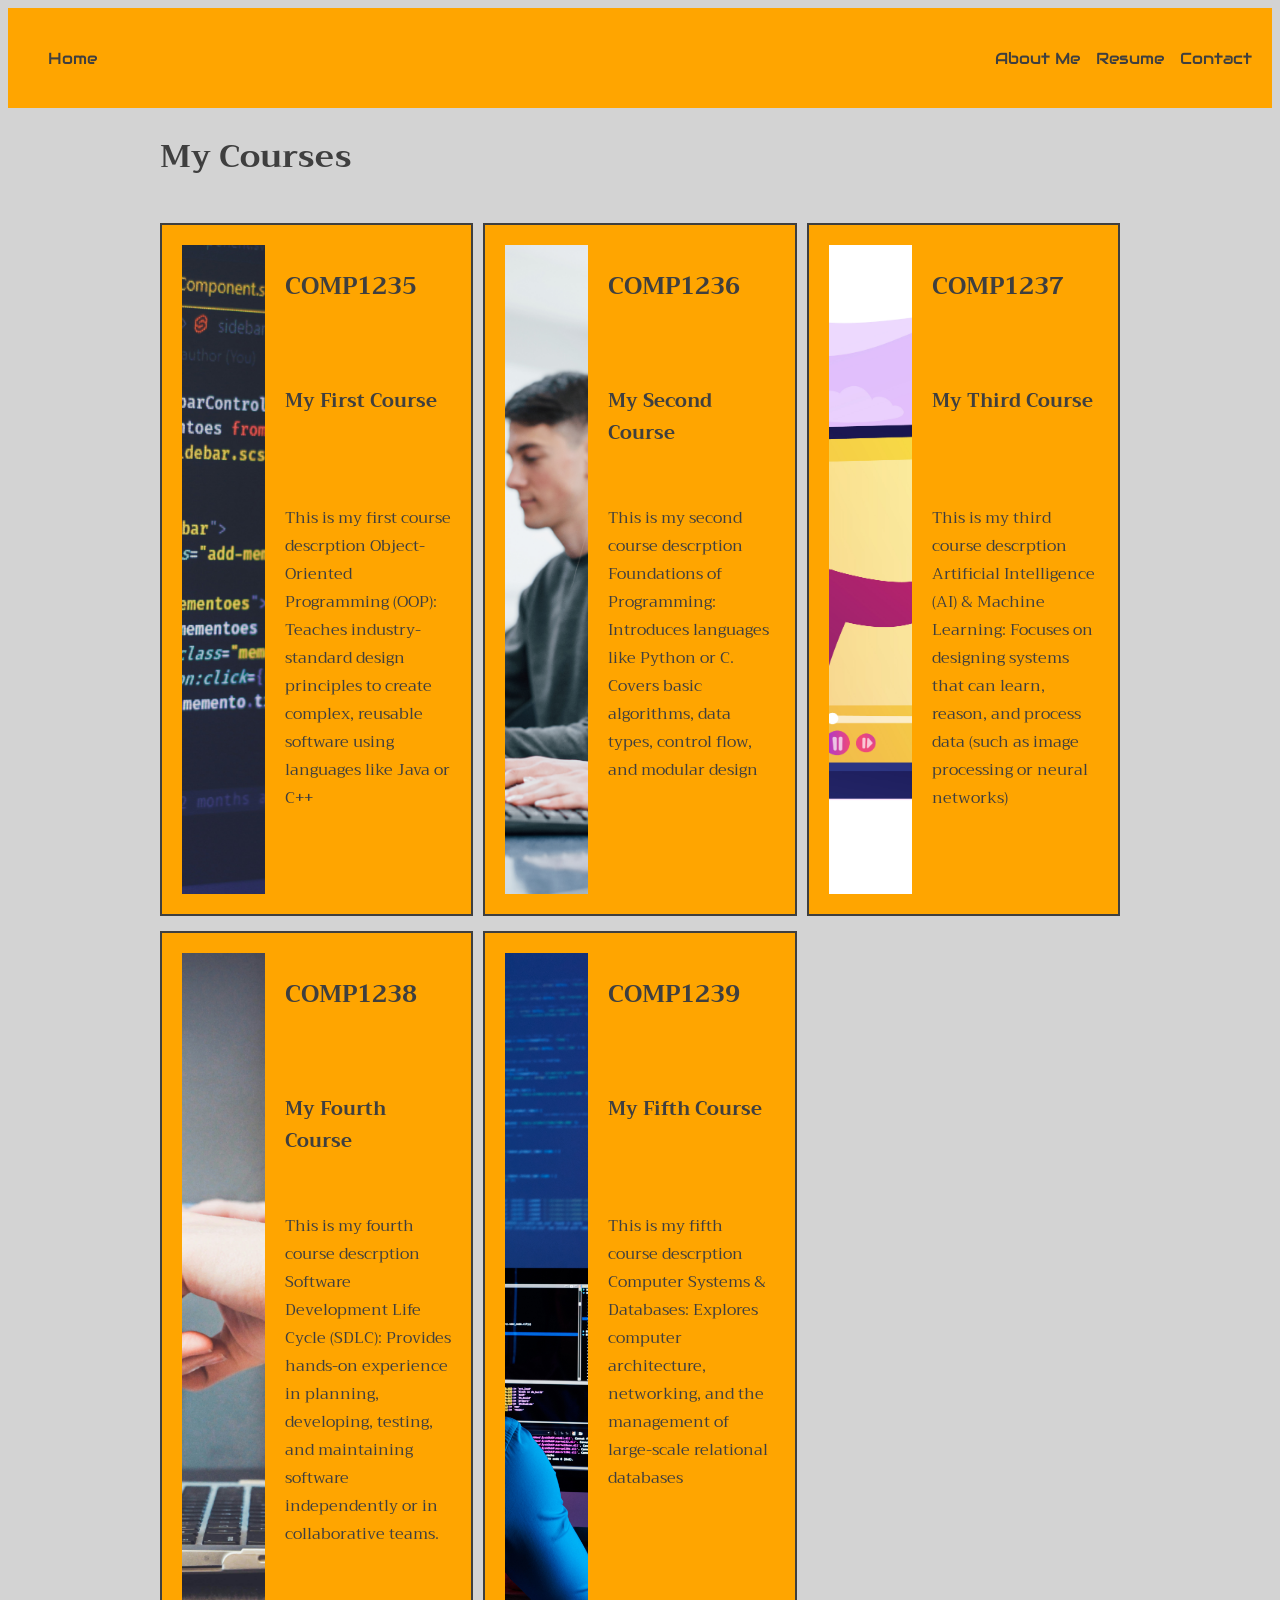
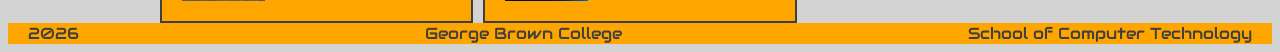
<file: .idea/index.html>
﻿<!DOCTYPE html>
<html>

    <head>
        <meta charset="UTF-8">
        <meta name="viewport" content="width=device-width, initial-scale=1">
        <title>Courses Landing Mockup</title>
        <link href="styles/assign1.css" type="text/css" rel="stylesheet">
    </head>

    <body>
        <header>
            <nav>
                <ul id="nav-links">
                    <li id="home"><a href="https://learn.georgebrown.ca/content/enforced/215540-COMP1235-0001202302/../../index.html">Home</a></li>
                    <li><a href="https://learn.georgebrown.ca/content/enforced/215540-COMP1235-0001202302/../../about-me.html">About Me</a></li>
                    <li><a href="https://learn.georgebrown.ca/content/enforced/215540-COMP1235-0001202302/../../resume.html">Resume</a></li>
					<li><a href="https://learn.georgebrown.ca/content/enforced/215540-COMP1235-0001202302/../../contact.html">Contact</a></li>					
                </ul>
            </nav>
        </header>
        <main id="course-grid">
            <h1 id="page_title">My Courses</h1>
            <article id="course1" class="course_item">
                <h2 class="course_number"><a href="https://learn.georgebrown.ca/content/enforced/215540-COMP1235-0001202302/../course01/index.html">COMP1235</a></h2>
                <img class="course_image" src="assets/COMP1235.jpg" alt="Description" alt="Course 1 screenshot" />
                <h3 class="course_title">My First Course</h3>
                <p class="course_description">This is my first course descrption Object-Oriented Programming (OOP): Teaches industry-standard design principles to create complex, reusable software using languages like Java or C++</p>
            </article>
            <article id="course2" class="course_item">
                <h2 class="course_number"><a href="https://learn.georgebrown.ca/content/enforced/215540-COMP1235-0001202302/../course02/index.html">COMP1236</a></h2>
                <img class="course_image" src="assets/COMP1236.jpg"  alt="Description" alt="Course 2 screenshot" />
                <h3 class="course_title">My Second Course</h3>
                <p class="course_description">This is my second course descrption Foundations of Programming: Introduces languages like Python or C. Covers basic algorithms, data types, control flow, and modular design</p>
            </article>
            <article id="course3" class="course_item">
                <h2 class="course_number"><a href="https://learn.georgebrown.ca/content/enforced/215540-COMP1235-0001202302/../course03/index.html">COMP1237</a></h2>
                <img class="course_image" src="assets/COMP1237.jpg"  alt="Description" alt="Course 3 screenshot" />
                <h3 class="course_title">My Third Course</h3>
                <p class="course_description">This is my third course descrption Artificial Intelligence (AI) & Machine Learning: Focuses on designing systems that can learn, reason, and process data (such as image processing or neural networks)</p>
            </article>
            <article id="course4" class="course_item">
                <h2 class="course_number"><a href="https://learn.georgebrown.ca/content/enforced/215540-COMP1235-0001202302/./index.html">COMP1238</a></h2>
                <img class="course_image" src="assets/COMP1238.jpg"  alt="Description" alt="Course 4 screenshot" />
                <h3 class="course_title">My Fourth Course</h3>
                <p class="course_description">This is my fourth course descrption Software Development Life Cycle (SDLC): Provides hands-on experience in planning, developing, testing, and maintaining software independently or in collaborative teams.</p>
            </article>
            <article id="the_rest" class="course_item">
                <h2 class="course_number"><a href="https://learn.georgebrown.ca/content/enforced/215540-COMP1235-0001202302/./index.html">COMP1239</a></h2>
                <img class="course_image" src="assets/COMP1239.jpg"  alt="Description" alt="Course 5 screenshot" />
                <h3 class="course_title">My Fifth Course</h3>
                <p class="course_description">This is my fifth course descrption Computer Systems & Databases: Explores computer architecture, networking, and the management of large-scale relational databases</p>
            </article>
        </main>
        <footer>
            <ul id="footer-items">
                <li>2026</li>
                <li><a href="https://www.georgebrown.ca/">George Brown College</a></li>
                <li><a href="https://www.georgebrown.ca/arts-design-information-technology/computer-technology">School of Computer Technology</a></li>
            </ul>
        </footer>
    </body>
</html>
</file>
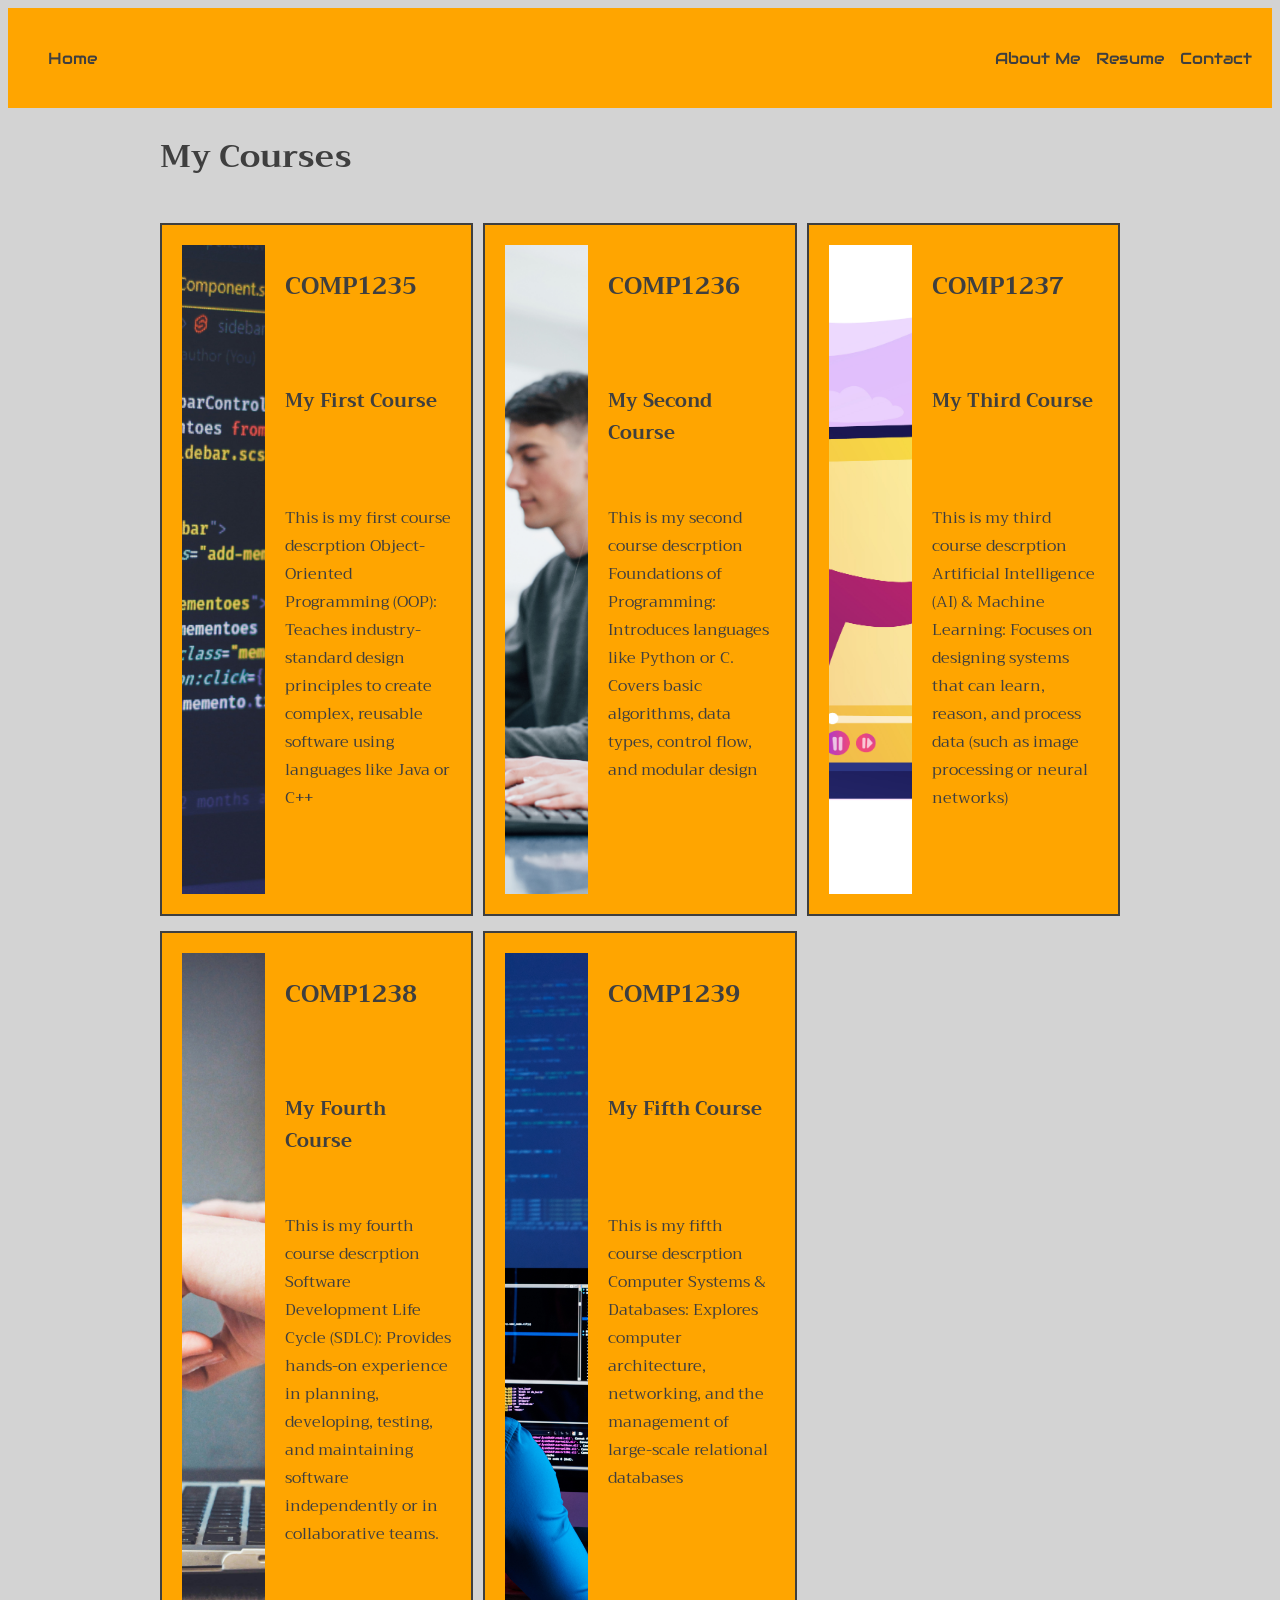
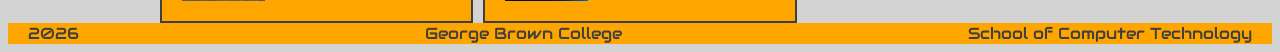
<file: .idea/index5_assignment1.html>
﻿<!DOCTYPE html>
<html>

    <head>
        <meta charset="UTF-8">
        <meta name="viewport" content="width=device-width, initial-scale=1">
        <title>Courses Landing Mockup</title>
        <link href="styles/assign1.css" type="text/css" rel="stylesheet">
    </head>

    <body>
        <header>
            <nav>
                <ul id="nav-links">
                    <li id="home"><a href="https://learn.georgebrown.ca/content/enforced/215540-COMP1235-0001202302/../../index.html">Home</a></li>
                    <li><a href="https://learn.georgebrown.ca/content/enforced/215540-COMP1235-0001202302/../../about-me.html">About Me</a></li>
                    <li><a href="https://learn.georgebrown.ca/content/enforced/215540-COMP1235-0001202302/../../resume.html">Resume</a></li>
					<li><a href="https://learn.georgebrown.ca/content/enforced/215540-COMP1235-0001202302/../../contact.html">Contact</a></li>					
                </ul>
            </nav>
        </header>
        <main id="course-grid">
            <h1 id="page_title">My Courses</h1>
            <article id="course1" class="course_item">
                <h2 class="course_number"><a href="https://learn.georgebrown.ca/content/enforced/215540-COMP1235-0001202302/../course01/index.html">COMP1235</a></h2>
                <img class="course_image" src="assets/COMP1235.jpg" alt="Description" alt="Course 1 screenshot" />
                <h3 class="course_title">My First Course</h3>
                <p class="course_description">This is my first course descrption Object-Oriented Programming (OOP): Teaches industry-standard design principles to create complex, reusable software using languages like Java or C++</p>
            </article>
            <article id="course2" class="course_item">
                <h2 class="course_number"><a href="https://learn.georgebrown.ca/content/enforced/215540-COMP1235-0001202302/../course02/index.html">COMP1236</a></h2>
                <img class="course_image" src="assets/COMP1236.jpg"  alt="Description" alt="Course 2 screenshot" />
                <h3 class="course_title">My Second Course</h3>
                <p class="course_description">This is my second course descrption Foundations of Programming: Introduces languages like Python or C. Covers basic algorithms, data types, control flow, and modular design</p>
            </article>
            <article id="course3" class="course_item">
                <h2 class="course_number"><a href="https://learn.georgebrown.ca/content/enforced/215540-COMP1235-0001202302/../course03/index.html">COMP1237</a></h2>
                <img class="course_image" src="assets/COMP1237.jpg"  alt="Description" alt="Course 3 screenshot" />
                <h3 class="course_title">My Third Course</h3>
                <p class="course_description">This is my third course descrption Artificial Intelligence (AI) & Machine Learning: Focuses on designing systems that can learn, reason, and process data (such as image processing or neural networks)</p>
            </article>
            <article id="course4" class="course_item">
                <h2 class="course_number"><a href="https://learn.georgebrown.ca/content/enforced/215540-COMP1235-0001202302/./index.html">COMP1238</a></h2>
                <img class="course_image" src="assets/COMP1238.jpg"  alt="Description" alt="Course 4 screenshot" />
                <h3 class="course_title">My Fourth Course</h3>
                <p class="course_description">This is my fourth course descrption Software Development Life Cycle (SDLC): Provides hands-on experience in planning, developing, testing, and maintaining software independently or in collaborative teams.</p>
            </article>
            <article id="the_rest" class="course_item">
                <h2 class="course_number"><a href="https://learn.georgebrown.ca/content/enforced/215540-COMP1235-0001202302/./index.html">COMP1239</a></h2>
                <img class="course_image" src="assets/COMP1239.jpg"  alt="Description" alt="Course 5 screenshot" />
                <h3 class="course_title">My Fifth Course</h3>
                <p class="course_description">This is my fifth course descrption Computer Systems & Databases: Explores computer architecture, networking, and the management of large-scale relational databases</p>
            </article>
        </main>
        <footer>
            <ul id="footer-items">
                <li>2026</li>
                <li><a href="https://www.georgebrown.ca/">George Brown College</a></li>
                <li><a href="https://www.georgebrown.ca/arts-design-information-technology/computer-technology">School of Computer Technology</a></li>
            </ul>
        </footer>
    </body>
</html>
</file>
<file: .idea/styles/assign1.css>
@import "https://fonts.googleapis.com/css?family=Audiowide";
@import "https://fonts.googleapis.com/css?family=Trirong";

/* Three-color scheme: orange (nav/footer/cards), #3f3f3f (text), lightgray (page bg) */

html{
    background-color: lightgray;
}

body{
    color: #3f3f3f;
}
header{
    font-family: Audiowide, sans-serif;
    display: flex;
    justify-content: center;
    width: 100%;
}
nav{
    display: flex;
    height: 100px;
    width: 100%;
    box-sizing: border-box;
    padding: 0px 20px 0px 20px;
    background-color: orange;

}
#nav-links {
    display: flex;
    width: 100%;
    align-items: center;
    gap: 1rem;
    flex: 1;
    margin: 0;
    padding: 0;
    justify-content: flex-end;
}
a{
    text-decoration: none;
    color: #3f3f3f;
}
#home{
    margin-right: auto;
    padding: 0px 20px;
}
ul {
    list-style-type: none;
    padding: 0;
    margin: 0;
}
main{
    font-family: Trirong, Serif;
}

#course-grid{
    display: grid;
    grid-template-columns: 1fr 1fr 1fr;
    grid-template-rows: 100px auto;
    gap: 15px 10px;
    max-width: 960px;
    margin: auto;

}
#page_title{
    grid-column: 1/4;
}
.course_item{
    background-color: orange;
    display: grid;
    border: 2px solid #3f3f3f;
    grid-template-columns: 1fr 2fr;
    grid-template-rows: 1fr 1fr 4fr;
    grid-template-areas:
            "image number"
            "image title"
            "image description";
    padding: 20px 20px 20px 20px;
    gap: 20px 20px;
}
.course_image{
    grid-area: image;
    width: 100%;
    height: 100%;
    object-fit: cover;
}
.course_number{
    grid-area: number;
}
.course_title{
    grid-area: title;
}
.course_description{
    grid-area: description;
}
footer{
    background-color: orange;
    font-family: Audiowide, sans-serif;
}
#footer-items{
    display: flex;
    justify-content: space-between;
    padding: 0px 20px;
    align-items: center;
}
/* collapes columns to two  */
@media (max-width: 640px){
    #course-grid{grid-template-columns: 1fr 1fr;}
    #page_title{grid-column: 1/3;}
}
/* collapes columns to one  */
@media (max-width:  400px){
    #course-grid{grid-template-columns: 1fr;}
    #page_title{grid-column: 1/2;}
}
</file>
